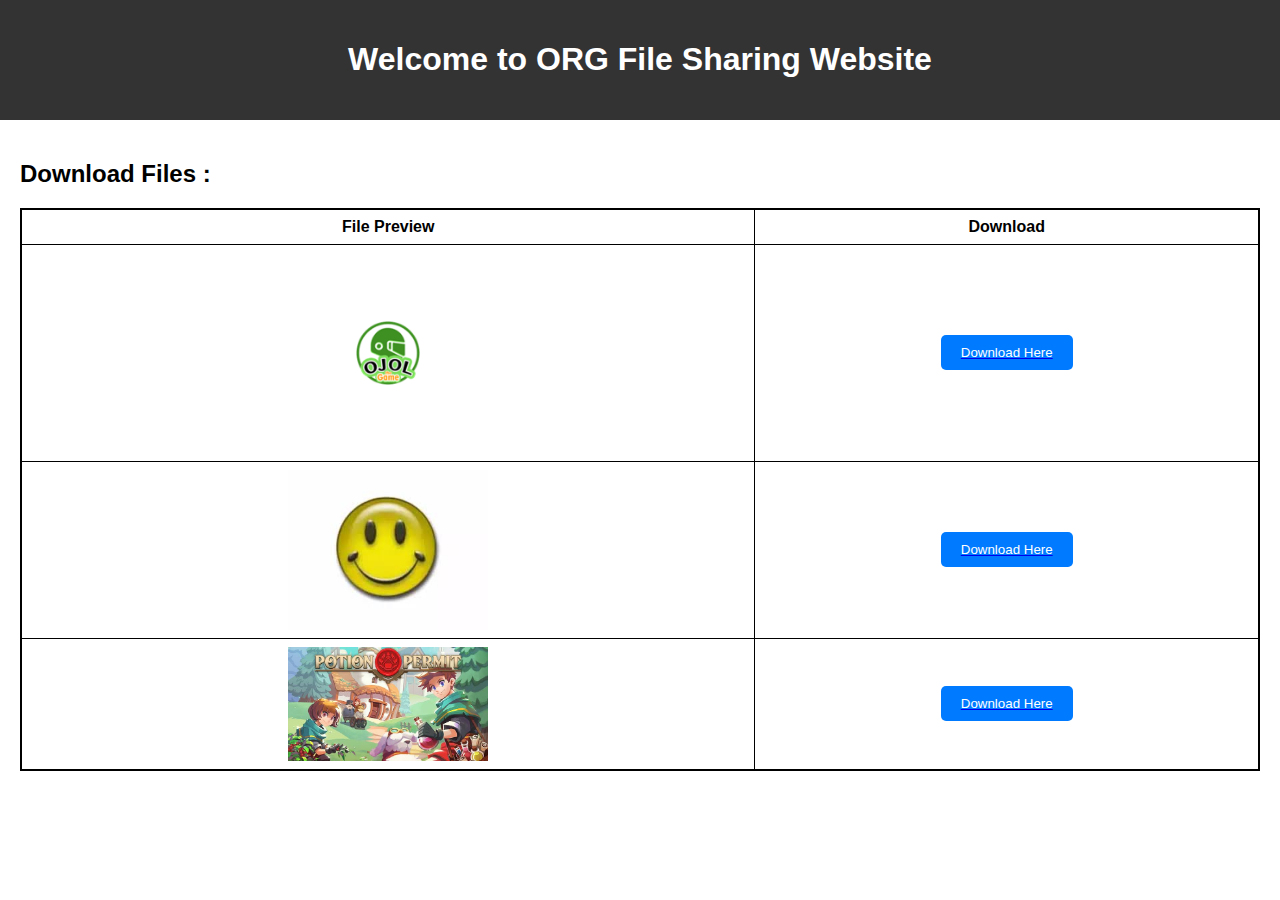
<file: index.html>
<!DOCTYPE html>
<html lang="en">
<head>
    <meta charset="UTF-8">
    <meta name="viewport" content="width=device-width, initial-scale=1.0">
    <title>ORG File Sharing Website</title>
    <link rel="stylesheet" href="styles/style.css">
</head>
<body>
    <header>
        <h1>Welcome to ORG File Sharing Website</h1>
    </header>
    <main>
        <section id="files">
            <h2>Download Files :</h2>
            <table id="fileTable">
                <tr>
                    <th>File Preview</th>
                    <th>Download</th>
                </tr>
                <tr>
                    <td>
                        <img src="styles/ojol.png" alt="Ojol the game" class="preview-image large">
                    </td>
                    <td>
                        <a href="ojol.html">
                            <button class="download-button">Download Here</button>
                        </a>
                    </td>
                </tr>
                <tr>
                    <td>
                        <img src="styles/patcher.jpeg" alt="Lucky Patcher" class="preview-image large">
                    </td>
                    <td>
                        <a href="patcher.html">
                            <button class="download-button">Download Here</button>
                        </a>
                    </td>
                </tr>
                <tr>
                    <td>
                        <img src="styles/potion.jpeg" alt="Potion Permit" class="preview-image large">
                    </td>
                    <td>
                        <a href="potion.html">
                            <button class="download-button">Download Here</button>
                        </a>
                    </td>
                </tr>
                <!-- Add more rows for additional files -->
            </table>
        </section>
    </main>
    <script src="scripts/script.js"></script>
</body>
</html>
</file>
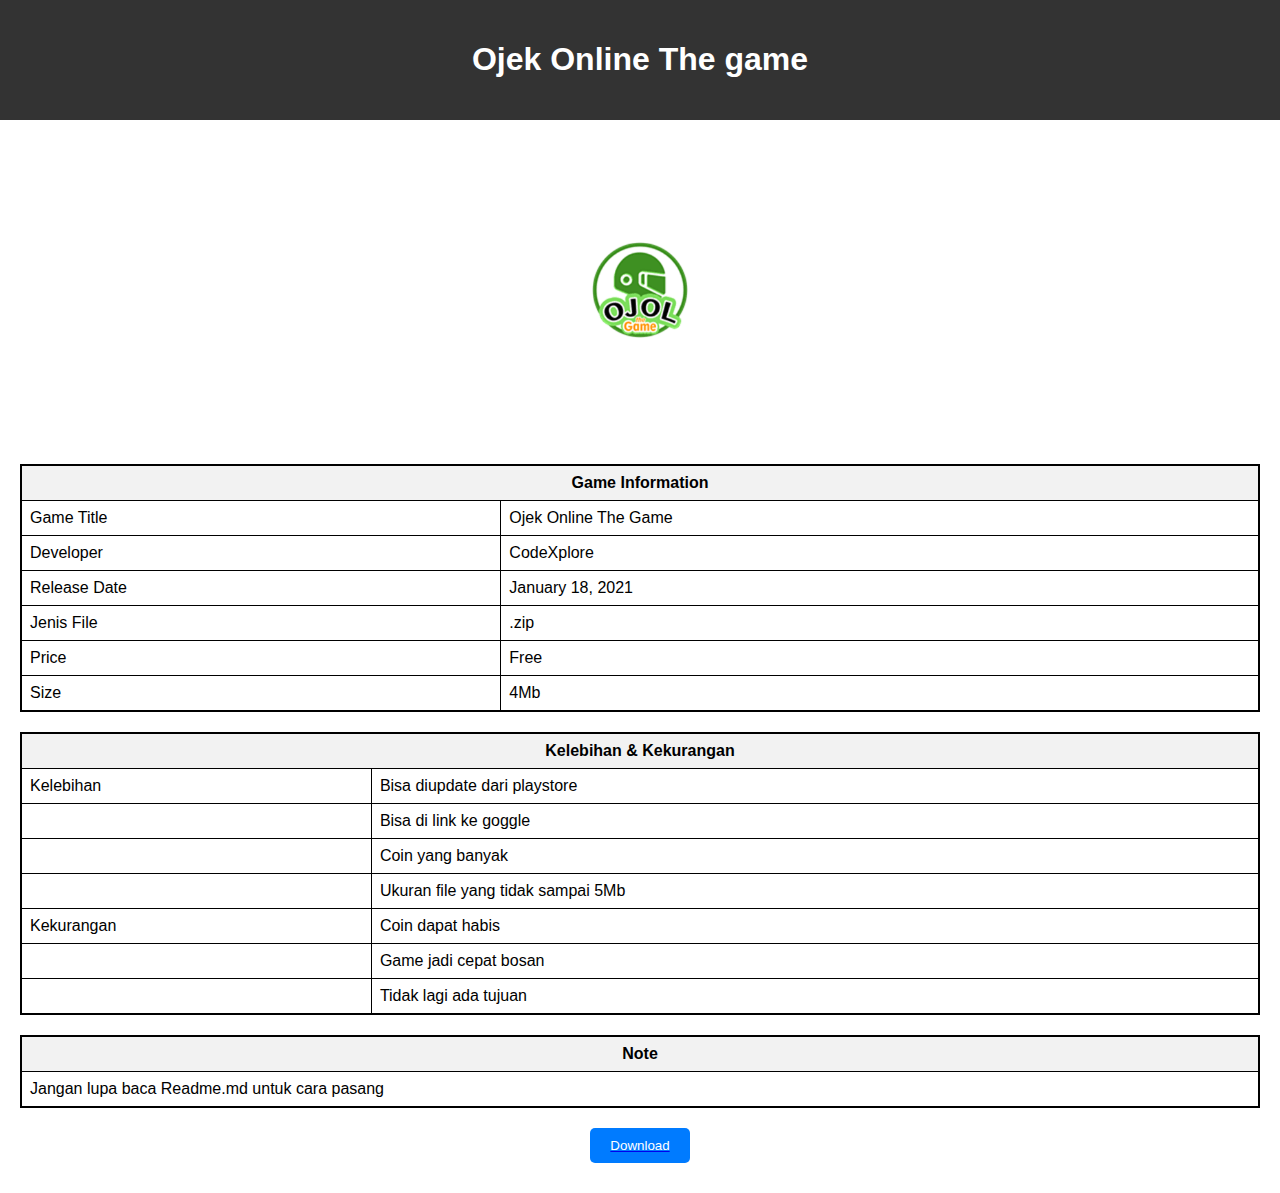
<file: ojol.html>
<!DOCTYPE html>
<html lang="en">
<head>
    <meta charset="UTF-8">
    <meta name="viewport" content="width=device-width, initial-scale=1.0">
    <title>Ojol Details</title>
    <link rel="stylesheet" href="styles/ojol.css">
</head>
<body>
    <header>
        <h1>Ojek Online The game</h1>
    </header>
    <main>
        <section id="fileDetails">
            <div class="image-container">
                <img src="styles/ojol.png" alt="Ojek Online The Game" class="file-image large">
            </div>
            <table id="gameInfo" class="info-table">
                <tr>
                    <th colspan="2">Game Information</th>
                </tr>
                <tr>
                    <td>Game Title</td>
                    <td>Ojek Online The Game</td>
                </tr>
                <tr>
                    <td>Developer</td>
                    <td>CodeXplore</td>
                </tr>
                <tr>
                    <td>Release Date</td>
                    <td>January 18, 2021</td>
                </tr>
              <tr>
                <td>Jenis File</td>
                <td>.zip</td>
              </tr>
              <tr>
                <td>Price</td>
                <td>Free</td>
              </tr>
              <tr>
                <td>Size</td>
                <td>4Mb</td>
              </tr>
                <!-- Add more rows for additional game info -->
            </table>
            <table id="prosCons" class="info-table">
                <tr>
                    <th colspan="2">Kelebihan & Kekurangan</th>
                </tr>
                <tr>
                    <td>Kelebihan</td>
                    <td>Bisa diupdate dari playstore</td>
                </tr>
                <tr>
                    <td></td>
                    <td>Bisa di link ke goggle</td>
                </tr>
              <tr>
                <td></td>
                <td>Coin yang banyak</td>
              </tr>
              <tr>
                <td></td>
                <td>Ukuran file yang tidak sampai 5Mb</td>
              </tr>
                <tr>
                    <td>Kekurangan</td>
                    <td>Coin dapat habis</td>
                </tr>
                <tr>
                    <td></td>
                    <td>Game jadi cepat bosan</td>
                </tr>
              <tr>
                <td></td>
                <td>Tidak lagi ada tujuan</td>
              </tr>
                <!-- Add more rows for additional pros and cons -->
            </table>
          <table id="fileNote" class="info-table">
                <tr>
                    <th colspan="2">Note</th>
                </tr>
                <tr>
                   
                    <td>Jangan lupa baca Readme.md untuk cara pasang</td>
                </tr>
                <!-- Add more rows for additional notes -->
            </table>
            <a href="download/ojol.zip" download><button class="download-button">Download</button></a>
        </section>
    </main>
    <script src="scripts/script.js"></script>
</body>
</html>
</file>
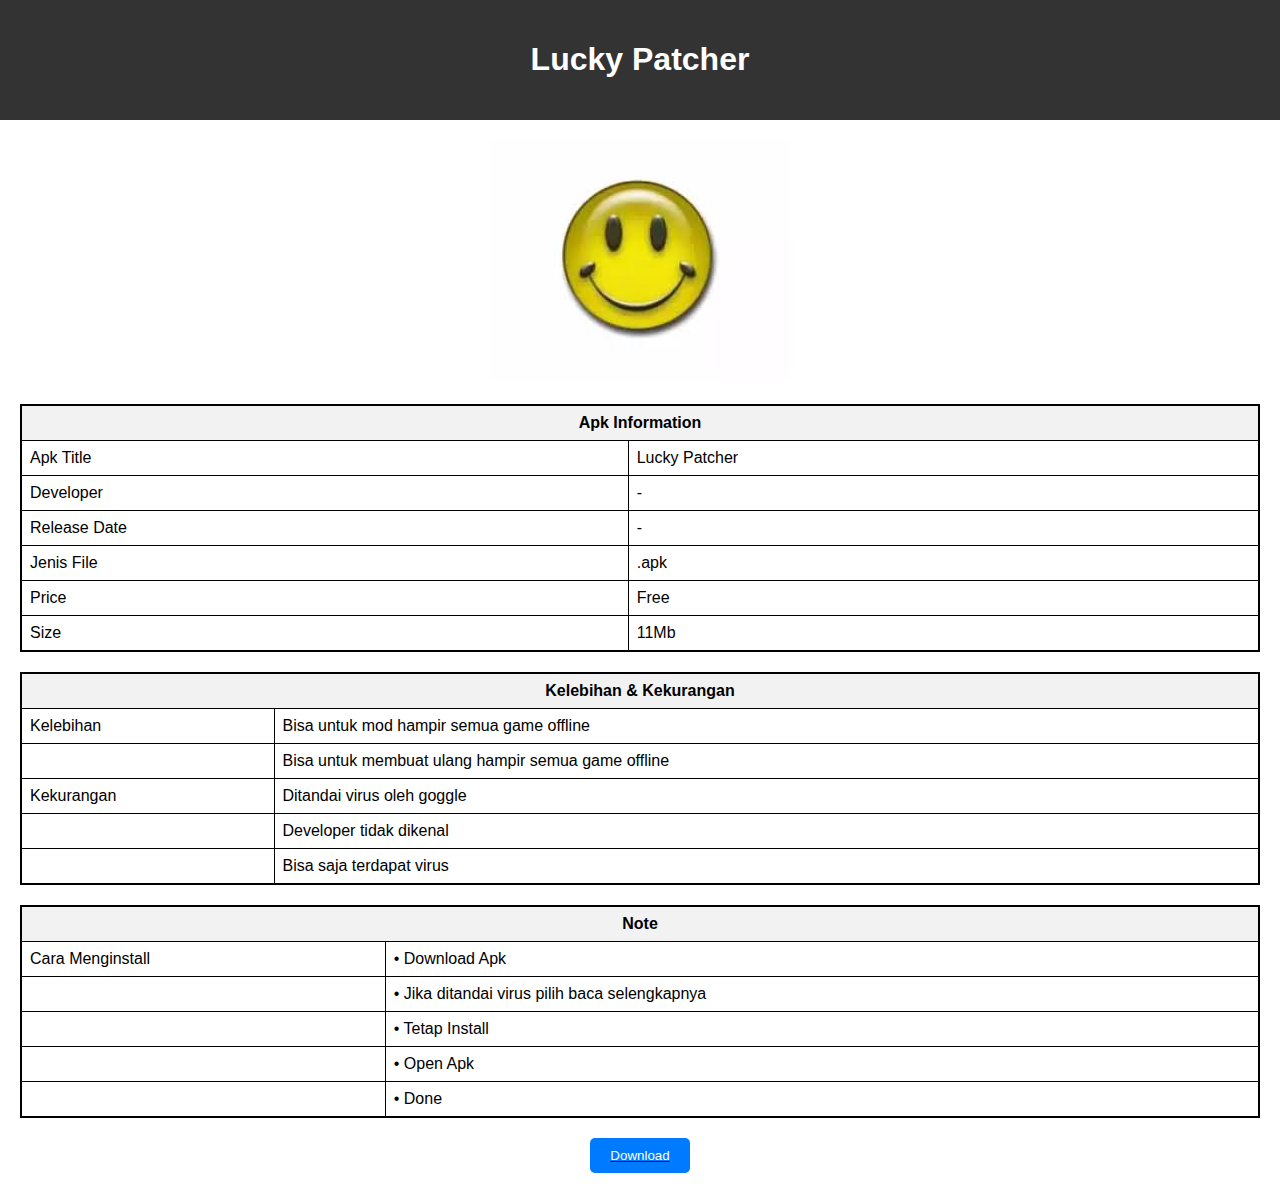
<file: patcher.html>
<!DOCTYPE html>
<html lang="en">
<head>
    <meta charset="UTF-8">
    <meta name="viewport" content="width=device-width, initial-scale=1.0">
    <title>Lucky Patcher Details</title>
    <link rel="stylesheet" href="styles/patcher.css">
</head>
<body>
    <header>
        <h1>Lucky Patcher</h1>
    </header>
    <main>
        <section id="fileDetails">
            <div class="image-container">
                <img src="styles/patcher.jpeg" alt="Ojek Online The Game" class="file-image large">
            </div>
            <table id="gameInfo" class="info-table">
                <tr>
                    <th colspan="2">Apk Information</th>
                </tr>
                <tr>
                    <td>Apk Title</td>
                    <td>Lucky Patcher</td>
                </tr>
                <tr>
                    <td>Developer</td>
                    <td>-</td>
                </tr>
                <tr>
                    <td>Release Date</td>
                    <td>-</td>
                </tr>
              <tr>
                <td>Jenis File</td>
                <td>.apk</td>
              </tr>
              <tr>
                <td>Price</td>
                <td>Free</td>
              </tr>
                <tr>
                    <td>Size</td>
                    <td>11Mb</td>
                </tr>
                <!-- Add more rows for additional game info -->
            </table>
            <table id="prosCons" class="info-table">
                <tr>
                    <th colspan="2">Kelebihan & Kekurangan</th>
                </tr>
                <tr>
                    <td>Kelebihan</td>
                    <td>Bisa untuk mod hampir semua game offline</td>
                </tr>
                <tr>
                    <td></td>
                    <td>Bisa untuk membuat ulang hampir semua game offline</td>
                </tr>
   
                    <td>Kekurangan</td>
                    <td>Ditandai virus oleh goggle</td>
                </tr>
                <tr>
                    <td></td>
                    <td>Developer tidak dikenal</td>
                </tr>
              <tr>
                <td></td>
                <td>Bisa saja terdapat virus</td>
              </tr>
                <!-- Add more rows for additional pros and cons -->
            </table>
          <table id="fileNote" class="info-table">
                <tr>
                    <th colspan="2">Note</th>
                </tr>
                <tr>
                  <td>Cara Menginstall</td>
                    <td>• Download Apk</td>
                </tr>
            <tr>
              <td></td>
              <td>• Jika ditandai virus pilih baca selengkapnya</td>
            </tr>
            <tr>
              <td></td>
              <td>• Tetap Install</td>
            </tr>
            <tr>
              <td></td>
              <td>• Open Apk</td>
            </tr>
            <tr>
              <td></td>
              <td>• Done</td>
            </tr>
                <!-- Add more rows for additional notes -->
            </table>
            <a href="download/patcher.apk" download><button class="download-button">Download</button></a>
        </section>
    </main>
    <script src="scripts/script.js"></script>
</body>
</html>
</file>
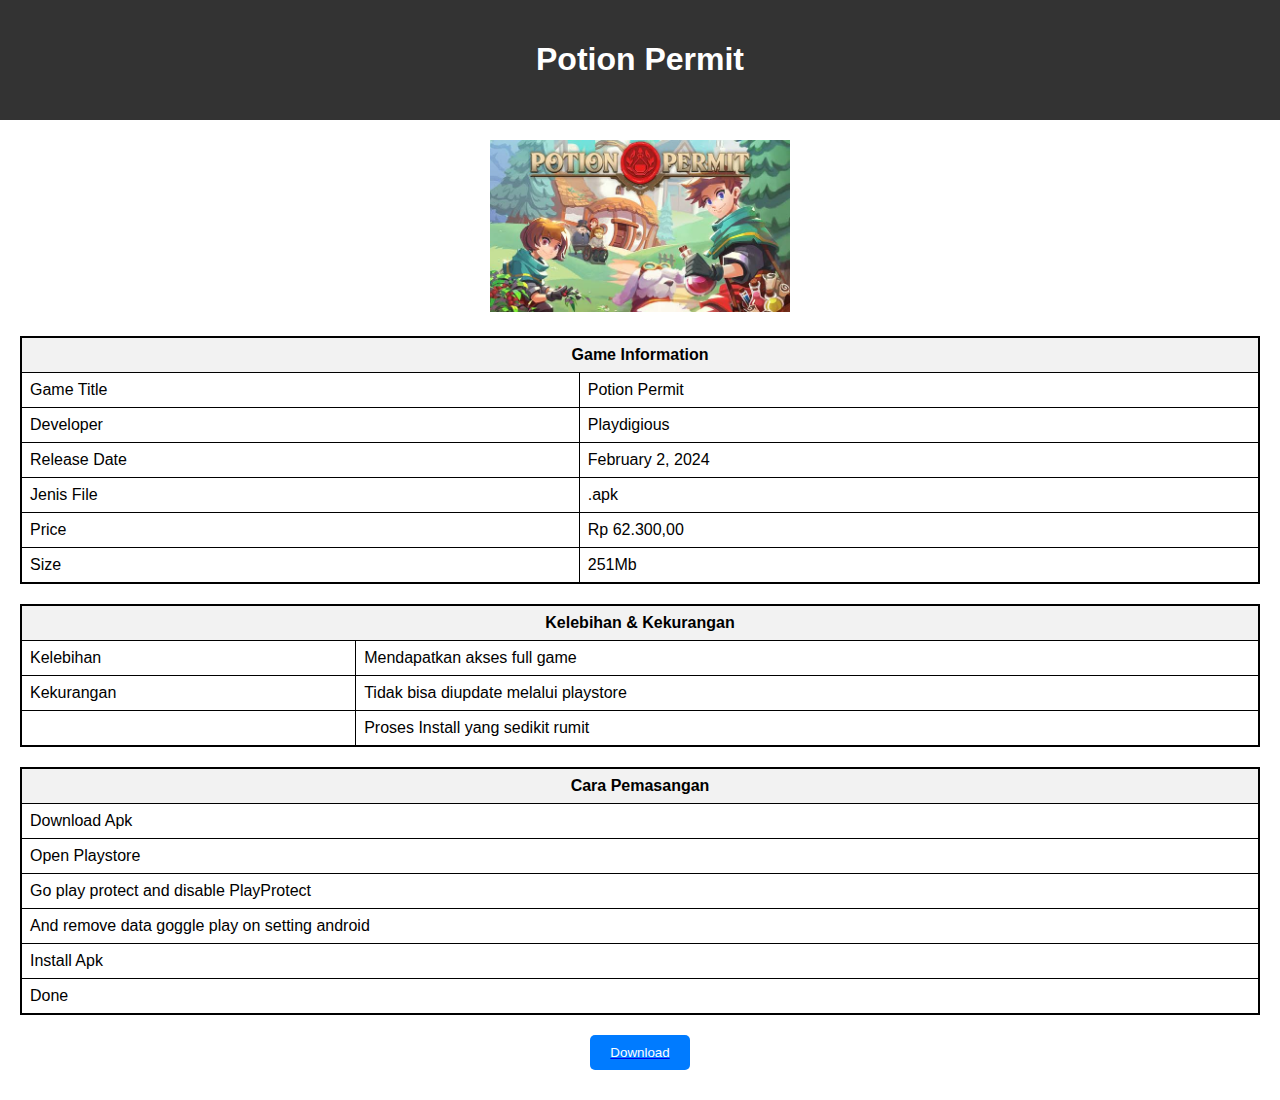
<file: potion.html>
<!DOCTYPE html>
<html lang="en">
<head>
    <meta charset="UTF-8">
    <meta name="viewport" content="width=device-width, initial-scale=1.0">
    <title>Potion Permit Details</title>
    <link rel="stylesheet" href="styles/ojol.css">
</head>
<body>
    <header>
        <h1>Potion Permit</h1>
    </header>
    <main>
        <section id="fileDetails">
            <div class="image-container">
                <img src="styles/potion.jpeg" alt="Ojek Online The Game" class="file-image large">
            </div>
            <table id="gameInfo" class="info-table">
                <tr>
                    <th colspan="2">Game Information</th>
                </tr>
                <tr>
                    <td>Game Title</td>
                    <td>Potion Permit</td>
                </tr>
                <tr>
                    <td>Developer</td>
                    <td>Playdigious</td>
                </tr>
                <tr>
                    <td>Release Date</td>
                    <td>February 2, 2024</td>
                </tr>
              <tr>
                <td>Jenis File</td>
                <td>.apk</td>
              </tr>
              <tr>
                <td>Price</td>
                <td>Rp 62.300,00</td>
              </tr>
              <tr>
                <td>Size</td>
                <td>251Mb</td>
              </tr>
                <!-- Add more rows for additional game info -->
            </table>
            <table id="prosCons" class="info-table">
                <tr>
                    <th colspan="2">Kelebihan & Kekurangan</th>
                </tr>
                <tr>
                    <td>Kelebihan</td>
                    <td>Mendapatkan akses full game</td>
                </tr>
                <tr>
                    <td>Kekurangan</td>
                    <td>Tidak bisa diupdate melalui playstore</td>
                </tr>
                <tr>
                    <td></td>
                    <td>Proses Install yang sedikit rumit</td>
                </tr>
             
                <!-- Add more rows for additional pros and cons -->
            </table>
          <table id="fileNote" class="info-table">
                <tr>
                    <th colspan="2">Cara Pemasangan</th>
                </tr>
                <tr>
                    <td>Download Apk</td>
                </tr>
                <tr>
                    <td>Open Playstore</td>
                </tr>
               <tr>   
                    <td>Go play protect and disable PlayProtect</td>
                </tr>
            <tr>
                    <td>And remove data goggle play on setting android</td>
                </tr>
                <tr>
                    <td>Install Apk</td>
                </tr>
               <tr>   
                    <td>Done</td>
                </tr>
                <!-- Add more rows for additional notes -->
            </table>
            <a href="https://www.mediafire.com/file/64rmv3sk6wkkmmu/potion.apk/file" download><button class="download-button">Download</button></a>
        </section>
    </main>
    <script src="scripts/script.js"></script>
</body>
</html>
</file>
<file: styles/style.css>
body {
    font-family: Arial, sans-serif;
    margin: 0;
    padding: 0;
}

header {
    background-color: #333;
    color: #fff;
    text-align: center;
    padding: 20px 0;
}

main {
    padding: 20px;
}

#files {
    margin-bottom: 50px;
}

#fileTable {
    border-collapse: collapse;
    width: 100%;
    border: 2px solid black;
}

#fileTable th, #fileTable td {
    border: 1px solid black;
    padding: 8px;
    text-align: center;
}

.preview-image {
    display: block;
    margin: auto;
}

.large {
    width: 200px;
    height: auto;
}

.small {
    width: 100px;
    height: auto;
}

.download-button {
    display: block;
    margin: 10px auto;
    background-color: #007bff;
    color: #fff;
    padding: 10px 20px;
    border: none;
    border-radius: 5px;
    cursor: pointer;
    transition: background-color 0.3s ease;
}

.download-button:hover {
    background-color: #0056b3;
}
</file>
<file: styles/ojol.css>
body {
    font-family: Arial, sans-serif;
    margin: 0;
    padding: 0;
}

header {
    background-color: #333;
    color: #fff;
    text-align: center;
    padding: 20px 0;
}

main {
    padding: 20px;
}

.image-container {
    text-align: center;
    margin-bottom: 20px;
}

.file-image {
    max-width: 300px;
    height: auto;
}

.info-table {
    border-collapse: collapse;
    width: 100%;
    border: 2px solid black;
    margin-bottom: 20px;
}

.info-table th, .info-table td {
    border: 1px solid black;
    padding: 8px;
}

.info-table th {
    background-color: #f2f2f2;
}

.download-button {
    display: block;
    margin: 10px auto;
    background-color: #007bff;
    color: #fff;
    padding: 10px 20px;
    border: none;
    border-radius: 5px;
    cursor: pointer;
    transition: background-color 0.3s ease;
}

.download-button:hover {
    background-color: #0056b3;
}
</file>
<file: styles/patcher.css>
body {
    font-family: Arial, sans-serif;
    margin: 0;
    padding: 0;
}

header {
    background-color: #333;
    color: #fff;
    text-align: center;
    padding: 20px 0;
}

main {
    padding: 20px;
}

.image-container {
    text-align: center;
    margin-bottom: 20px;
}

.file-image {
    max-width: 300px;
    height: auto;
}

.info-table {
    border-collapse: collapse;
    width: 100%;
    border: 2px solid black;
    margin-bottom: 20px;
}

.info-table th, .info-table td {
    border: 1px solid black;
    padding: 8px;
}

.info-table th {
    background-color: #f2f2f2;
}

.download-button {
    display: block;
    margin: 10px auto;
    background-color: #007bff;
    color: #fff;
    padding: 10px 20px;
    border: none;
    border-radius: 5px;
    cursor: pointer;
    transition: background-color 0.3s ease;
}

.download-button:hover {
    background-color: #0056b3;
}
</file>
